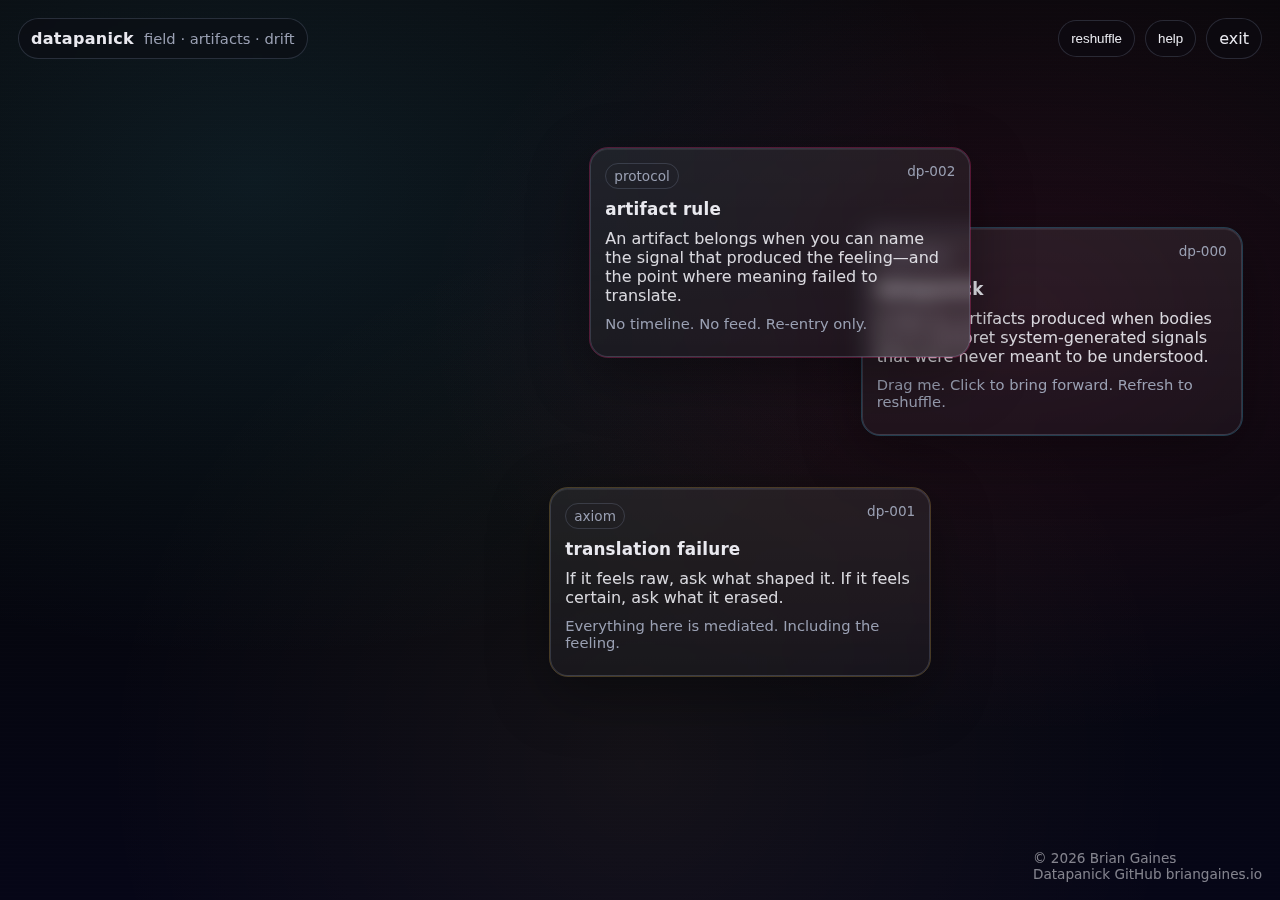
<file: index.html>
<!doctype html>
<html lang="en">
<head>
  <meta charset="utf-8" />
  <meta name="viewport" content="width=device-width, initial-scale=1" />
  <title>datapanick</title>
  <meta name="description" content="Artifacts from translation failures between systems and bodies." />
  <link rel="stylesheet" href="/assets/panic.css" />
</head>
<body>
  <div id="stage">
    <div id="brand">
      <span class="title">datapanick</span>
      <span class="sub">field · artifacts · drift</span>
    </div>

    <div id="controls">
      <button class="btn" id="reshuffle" type="button">reshuffle</button>
      <button class="btn" id="help" type="button">help</button>
      <a class="btn" href="https://briangaines.io" rel="noopener">exit</a>
    </div>

    <div id="overlay" aria-hidden="true">
      <div id="panel" role="dialog" aria-modal="true">
        <h3>how to use this</h3>
        <p>
          This is not a feed. Refresh reshuffles. Nodes drift. Drag to re-place.
          Click a node to bring it forward.
        </p>
        <p>
          An artifact belongs when you can name the signal that produced the feeling—
          and the point where meaning failed to translate.
        </p>
        <p class="muted">
          Next: artifacts will live as pages under <code>/artifacts/</code>, and nodes will link out.
        </p>
        <button class="btn" id="closeOverlay" type="button">close</button>
      </div>
    </div>

   <footer class="site-footer" role="contentinfo">
  <div class="footer-inner">
    <div class="footer-left">© 2026 Brian Gaines</div>

    <nav class="footer-right" aria-label="footer links">
      <a href="/" aria-current="page">Datapanick</a>
      <a href="https://github.com/BrunyTunes" rel="noopener">GitHub</a>
      <a href="https://briangaines.io" rel="noopener">briangaines.io</a>
    </nav>
  </div>
</footer>


  <script src="/assets/drift.js"></script>
</body>
</html>
</file>
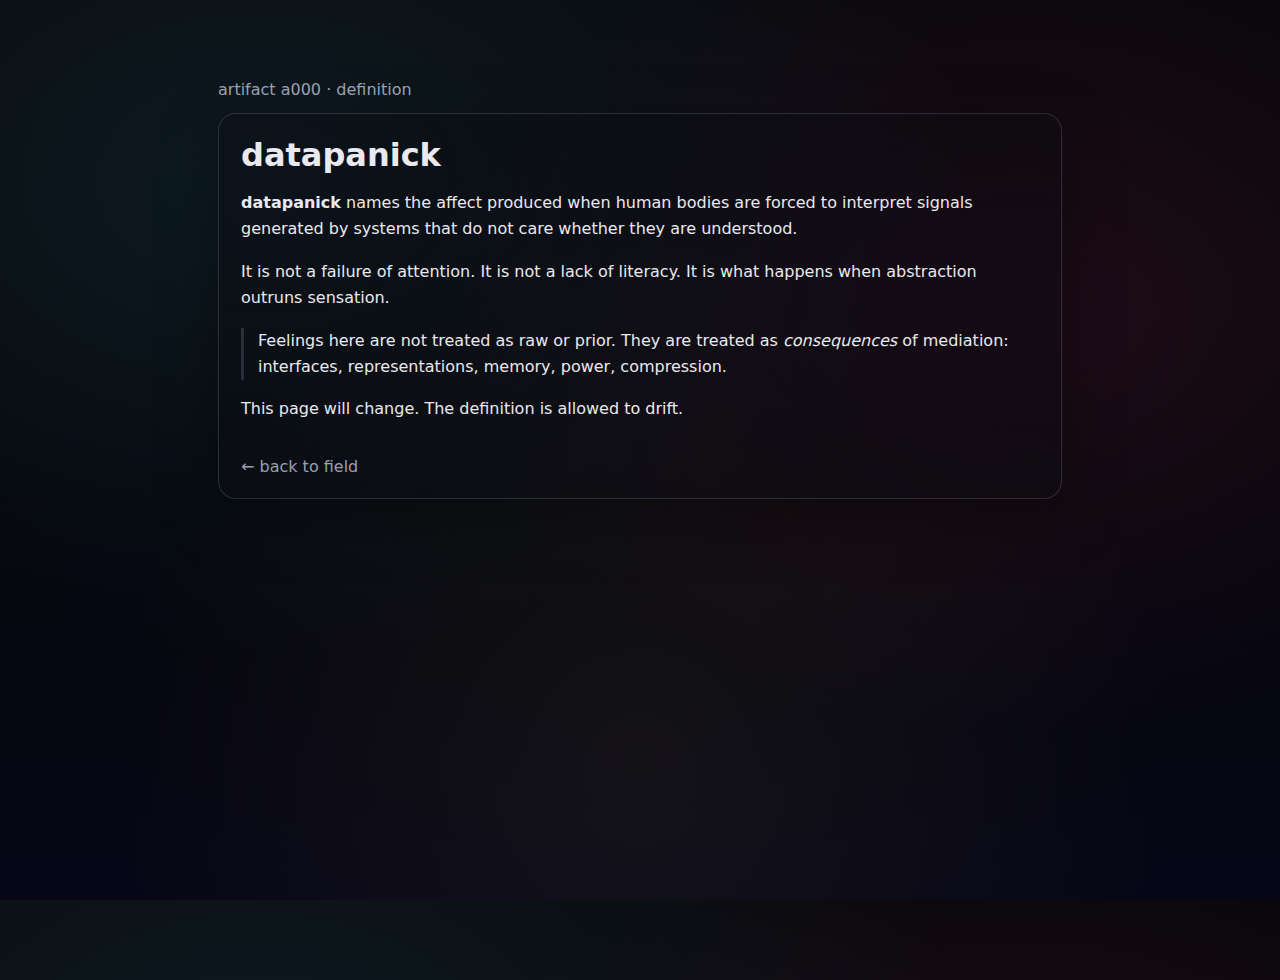
<file: artifacts/a000.html>
<!doctype html>
<html lang="en">
<head>
  <meta charset="utf-8" />
  <meta name="viewport" content="width=device-width, initial-scale=1" />
  <title>datapanick · a000</title>
  <link rel="stylesheet" href="/assets/panic.css" />
  <style>
    body{overflow:auto}
    .wrap{max-width:880px; margin:80px auto; padding:0 18px;}
    .crumb{color:var(--muted); margin-bottom:14px}
    .paper{
      border:1px solid var(--wire);
      border-radius: var(--radius);
      background: rgba(10,10,18,.45);
      padding:22px;
      box-shadow: 0 18px 60px rgba(0,0,0,.35);
    }
    .paper h1{margin:0 0 12px 0}
    .paper p{line-height:1.65}
    .back{display:inline-block; margin-top:18px; color:var(--muted)}
    .rule{margin-top:14px; padding-left:14px; border-left:3px solid var(--wire)}
  </style>
</head>
<body>
  <div class="wrap">
    <div class="crumb">artifact a000 · definition</div>
    <div class="paper">
      <h1>datapanick</h1>

      <p>
        <strong>datapanick</strong> names the affect produced when human bodies are forced
        to interpret signals generated by systems that do not care whether they are understood.
      </p>

      <p>
        It is not a failure of attention. It is not a lack of literacy.
        It is what happens when abstraction outruns sensation.
      </p>

      <div class="rule">
        <p>
          Feelings here are not treated as raw or prior. They are treated as
          <em>consequences</em> of mediation: interfaces, representations, memory,
          power, compression.
        </p>
      </div>

      <p>
        This page will change. The definition is allowed to drift.
      </p>

      <a class="back" href="/">← back to field</a>
    </div>
  </div>
</body>
</html>
</file>
<file: assets/panic.css>
:root{
  --bg: #07070a;
  --fg: #e9e9ef;
  --muted: #9aa0b3;
  --wire: rgba(190, 210, 255, .16);
  --glass: rgba(255,255,255,.06);
  --ink: rgba(0,0,0,.22);
  --hot: #ff3b8d;
  --cold: #4cc9f0;
  --warn: #ffd166;

  --radius: 18px;
  --pad: 14px;
}

*{box-sizing:border-box}
html,body{height:100%}
body{
  margin:0;
  background:
    radial-gradient(1200px 800px at 20% 20%, rgba(76,201,240,.10), transparent 60%),
    radial-gradient(1000px 700px at 80% 35%, rgba(255,59,141,.10), transparent 60%),
    radial-gradient(900px 900px at 50% 85%, rgba(255,209,102,.06), transparent 60%),
    linear-gradient(180deg, #07070a, #05060b 55%, #060617);
  color: var(--fg);
  font-family: ui-sans-serif, system-ui, -apple-system, Segoe UI, Roboto, Helvetica, Arial;
  overflow:hidden;
}

a{color:inherit; text-decoration:none}
a:hover{text-decoration:underline}

#stage{
  position:relative;
  width:100vw;
  height:100vh;
}

/* faint scanlines + texture */
#stage::before{
  content:"";
  position:absolute; inset:0;
  background:
    repeating-linear-gradient(
      to bottom,
      rgba(255,255,255,.028) 0px,
      rgba(255,255,255,.028) 1px,
      transparent 2px,
      transparent 4px
    );
  opacity:.18;
  pointer-events:none;
  mix-blend-mode: overlay;
}

/* corner label */
#brand{
  position:absolute;
  top:18px; left:18px;
  z-index:10;
  display:flex;
  gap:10px;
  align-items:baseline;
  padding:10px 12px;
  border:1px solid var(--wire);
  border-radius:999px;
  background: rgba(10,10,18,.45);
  backdrop-filter: blur(10px);
}

#brand .title{
  font-weight:650;
  letter-spacing:.3px;
}
#brand .sub{
  color:var(--muted);
  font-size:.92rem;
}

/* help / map toggle */
#controls{
  position:absolute;
  top:18px; right:18px;
  z-index:10;
  display:flex;
  gap:10px;
  align-items:center;
}

.btn{
  border:1px solid var(--wire);
  background: rgba(10,10,18,.45);
  color:var(--fg);
  border-radius:999px;
  padding:10px 12px;
  cursor:pointer;
  backdrop-filter: blur(10px);
}
.btn:hover{border-color: rgba(255,255,255,.25)}

/* nodes */
.node{
  position:absolute;
  width:min(380px, 42vw);
  border:1px solid var(--wire);
  border-radius: var(--radius);
  background: linear-gradient(180deg, rgba(255,255,255,.07), rgba(255,255,255,.035));
  box-shadow:
    0 18px 60px rgba(0,0,0,.35),
    inset 0 1px 0 rgba(255,255,255,.07);
  padding: var(--pad);
  user-select:none;
  cursor: grab;
  backdrop-filter: blur(10px);
  transform: translateZ(0);
}

.node:active{cursor:grabbing}
.node .meta{
  display:flex;
  justify-content:space-between;
  gap:10px;
  color: var(--muted);
  font-size:.85rem;
  margin-bottom:10px;
}
.node .tag{
  border:1px solid var(--wire);
  padding:4px 8px;
  border-radius:999px;
  color: var(--muted);
}

.node h2{
  margin: 0 0 10px 0;
  font-size:1.05rem;
  letter-spacing:.2px;
}
.node p{margin: 10px 0; color: rgba(233,233,239,.92)}
.node .hint{color: var(--muted); font-size:.92rem}

.node[data-flare="hot"]{outline:1px solid rgba(255,59,141,.28)}
.node[data-flare="cold"]{outline:1px solid rgba(76,201,240,.28)}
.node[data-flare="warn"]{outline:1px solid rgba(255,209,102,.24)}

/* subtle pulsing border */
@keyframes pulse{
  0%{box-shadow: 0 18px 60px rgba(0,0,0,.35), inset 0 1px 0 rgba(255,255,255,.07)}
  50%{box-shadow: 0 18px 60px rgba(0,0,0,.45), inset 0 1px 0 rgba(255,255,255,.11)}
  100%{box-shadow: 0 18px 60px rgba(0,0,0,.35), inset 0 1px 0 rgba(255,255,255,.07)}
}
.node.pulse{animation:pulse 6.5s ease-in-out infinite}

/* overlay panel */
#overlay{
  position:absolute;
  inset:0;
  display:none;
  z-index:20;
  background: rgba(0,0,0,.55);
  backdrop-filter: blur(8px);
}
#overlay.open{display:block}

#panel{
  position:absolute;
  top:70px; right:18px;
  width:min(520px, calc(100vw - 36px));
  border:1px solid var(--wire);
  border-radius: var(--radius);
  background: rgba(10,10,18,.55);
  padding: 16px;
}
#panel h3{margin:0 0 10px 0}
#panel p{
  margin:10px 0;
  color: rgba(233,233,239,.9);
}


/* site footer / exit link */
.site-footer {
  position: fixed;
  bottom: 18px;
  right: 18px;
  z-index: 100; /* above stage + nodes */
  display: flex;
  gap: 12px;
  align-items: center;
  font-size: 0.85rem;
  opacity: 0.55;
  pointer-events: auto;
}

.site-footer a {
  color: var(--fg);
  text-decoration: none;
}

.site-footer a:hover {
  text-decoration: underline;
  opacity: 1;
}
</file>
